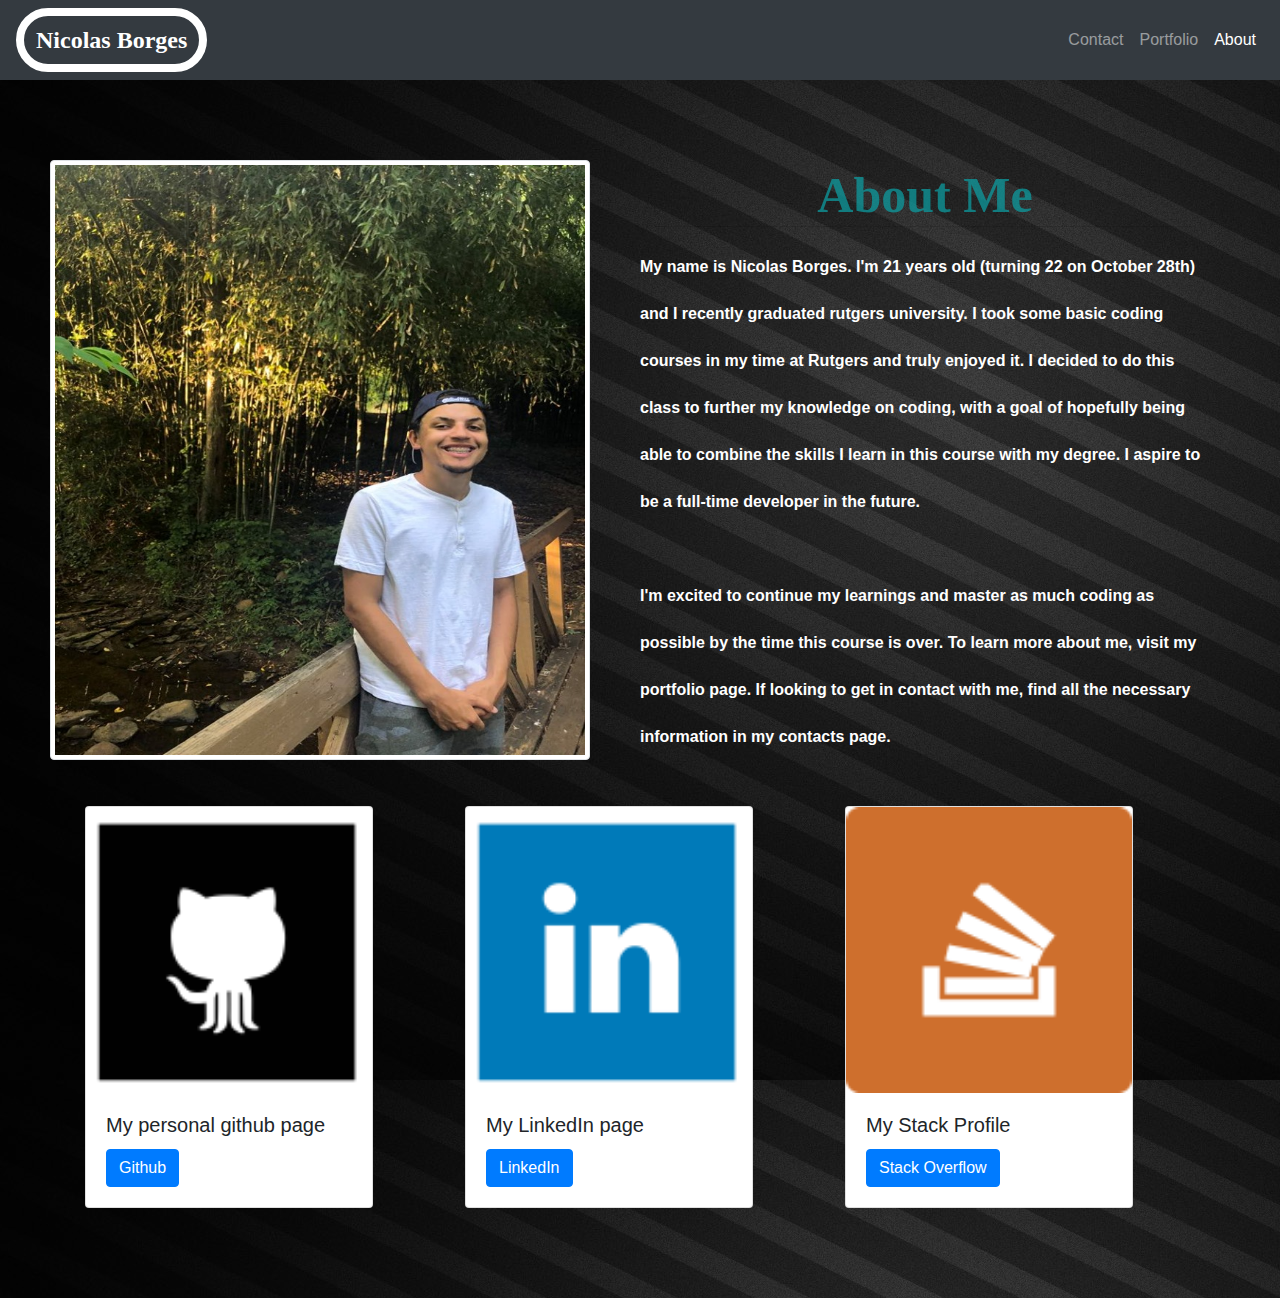
<file: index.html>
<!DOCTYPE html>
<html lang="en">
<head>
    <meta charset="UTF-8">
    <meta name="viewport" content="width=device-width, initial-scale=1.0">
    <title>Nick's Home Page</title>

    <link rel="stylesheet" href="https://maxcdn.bootstrapcdn.com/bootstrap/4.0.0/css/bootstrap.min.css">

    <link rel="stylesheet" href="./styling.css">
</head>

<body>
    <nav class="navbar navbar-expand-lg navbar-dark bg-dark">
        <a class="navbar-brand" id="nametag" href="index.html">Nicolas Borges</a>
        <button class="navbar-toggler" type="button" data-toggle="collapse" data-target="#navbarNav" aria-controls="navbarNav" aria-expanded="false" aria-label="Toggle navigation">
          <span class="navbar-toggler-icon"></span>
        </button>
        <div class="collapse navbar-collapse" id="navbarNav">
          <ul class="navbar-nav">
            <li class="nav-item">
              <a class="nav-link" href="./contact.html">Contact</a>
            </li>
            <li class="nav-item">
              <a class="nav-link" href="./portfolio.html">Portfolio</a>
            </li>
            <li class="nav-item active">
              <a class="nav-link" href="./index.html">About</a>
            </li>
        </ul>
        </div> 
      </nav>

      
        <div class="container">
          <section class="row">
            <div class="col-md-6">
              <img src="./assets/imgs/yuh.jpg" alt="me" id="me" class="img-thumbnail">
            </div>

            <div class="col-md-6">
              <h1 id="about">About Me</h1>
              <hr>
              <section class="row">
                <p id="yo">My name is Nicolas Borges. I'm 21 years old (turning 22 on October 28th) and I recently graduated rutgers university. I took some basic coding courses
                  in my time at Rutgers and truly enjoyed it. I decided to do this class to further my knowledge on coding, with a goal of hopefully being able 
                  to combine the skills I learn in this course with my degree. I aspire to be a full-time developer in the future.
                  <br>
                  <br>
                  I'm excited to continue my learnings and master as much coding as possible by the time this course is over. To learn more about me, visit my portfolio page.
                  If looking to get in contact with me, find all the necessary information in my contacts page. 
            


              </p>
              </section>
            </div>
          </section>

          <section class="row">
            <div class="col-md-4">
              <div class="card" style="width: 18rem;">
                <img src="./assets/imgs/github.png" class="card-img-top" alt="git">
                <div class="card-body">
                  <h5 class="card-title">My personal github page</h5>
                  
                  <a href="https://github.com/nickkdb/nickkdb.github.io" class="btn btn-primary">Github</a>
                </div>
              </div>
            </div>
            <div class="col-md-4">
              <div class="card" style="width: 18rem;">
                <img src="./assets/imgs/linkedin.png" class="card-img-top" alt="linked">
                <div class="card-body">
                  <h5 class="card-title">My LinkedIn page</h5>
                  
                  <a href="https://www.linkedin.com/" class="btn btn-primary">LinkedIn</a>
                </div>
              </div>
            </div>

            <div class="col-md-4">
              <div class="card" style="width: 18rem;">
                <img src="./assets/imgs/stackoverflow.png" class="card-img-top" alt="stack">
                <div class="card-body">
                  <h5 class="card-title">My Stack Profile</h5>
                  
                  <a href="https://stackoverflow.com/" class="btn btn-primary">Stack Overflow</a>
                </div>
              </div>
            </div>


          </section>

          <section class="row">
            
          </section>
        </div>
      
        
      

              
         


    


      <script src="https://code.jquery.com/jquery-3.5.1.slim.min.js" integrity="sha384-DfXdz2htPH0lsSSs5nCTpuj/zy4C+OGpamoFVy38MVBnE+IbbVYUew+OrCXaRkfj" crossorigin="anonymous"></script>
<script src="https://cdn.jsdelivr.net/npm/popper.js@1.16.1/dist/umd/popper.min.js" integrity="sha384-9/reFTGAW83EW2RDu2S0VKaIzap3H66lZH81PoYlFhbGU+6BZp6G7niu735Sk7lN" crossorigin="anonymous"></script>
<script src="https://stackpath.bootstrapcdn.com/bootstrap/4.5.2/js/bootstrap.min.js" integrity="sha384-B4gt1jrGC7Jh4AgTPSdUtOBvfO8shuf57BaghqFfPlYxofvL8/KUEfYiJOMMV+rV" crossorigin="anonymous"></script>
</body>
</html>
</file>
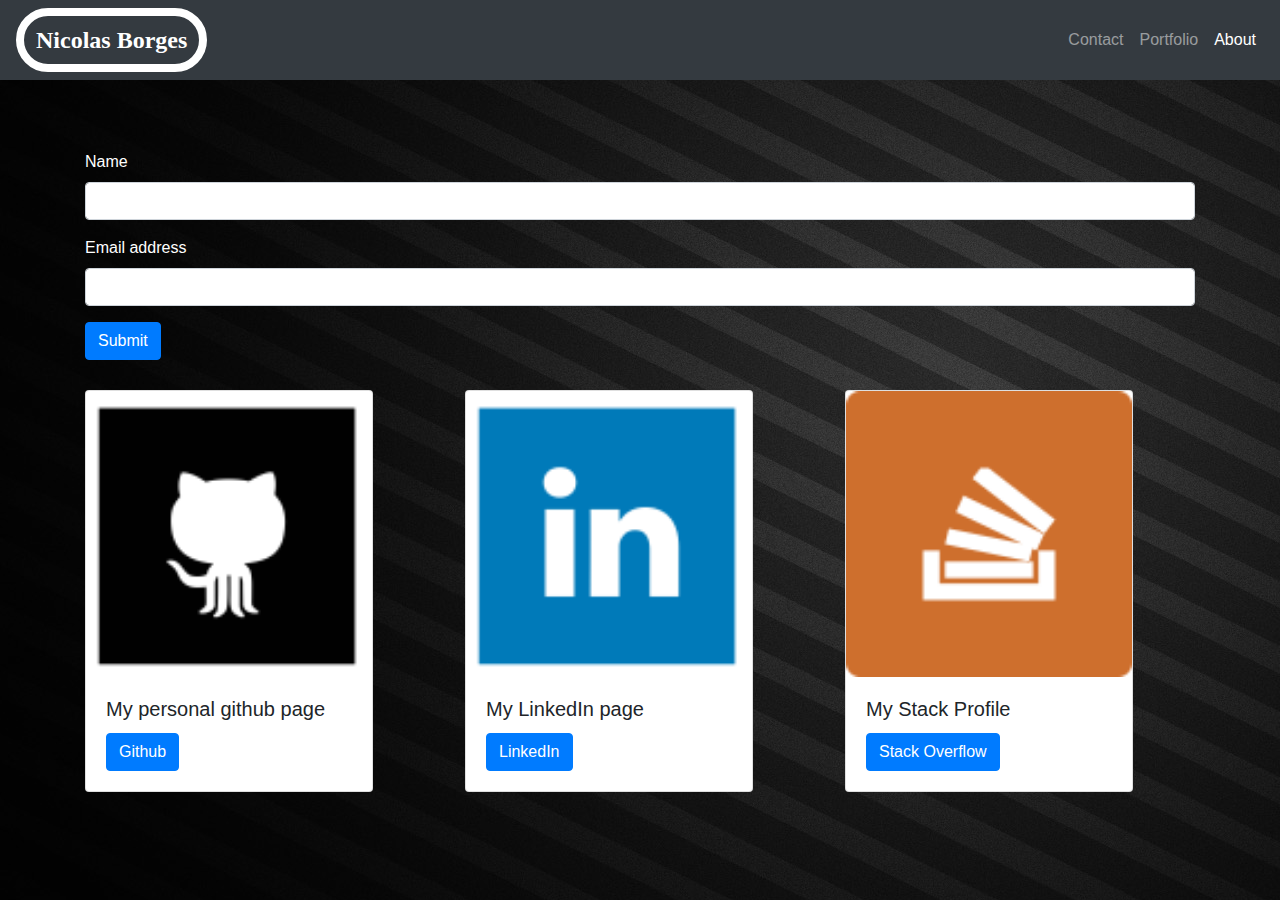
<file: contact.html>
<!DOCTYPE html>
<html lang="en">
<head>
    <meta charset="UTF-8">
    <meta name="viewport" content="width=device-width, initial-scale=1.0">
    <title>Nick's Home Page</title>

    <link rel="stylesheet" href="https://maxcdn.bootstrapcdn.com/bootstrap/4.0.0/css/bootstrap.min.css">

    <link rel="stylesheet" href="./styling.css">
</head>

<body>
    <nav class="navbar navbar-expand-lg navbar-dark bg-dark">
        <a class="navbar-brand" id="nametag" href="index.html">Nicolas Borges</a>
        <button class="navbar-toggler" type="button" data-toggle="collapse" data-target="#navbarNav" aria-controls="navbarNav" aria-expanded="false" aria-label="Toggle navigation">
          <span class="navbar-toggler-icon"></span>
        </button>
        <div class="collapse navbar-collapse" id="navbarNav">
          <ul class="navbar-nav">
            <li class="nav-item">
              <a class="nav-link" href="./contact.html">Contact</a>
            </li>
            <li class="nav-item">
              <a class="nav-link" href="./portfolio.html">Portfolio</a>
            </li>
            <li class="nav-item active">
              <a class="nav-link" href="./index.html">About</a>
            </li>
        </ul>
        </div> 
      </nav>

      
        <div class="container">
          <section class="row">
            <div class="col-md-12">
              <form>
                <div class="form-group">
                  <label class="txt" for="exampleInputName">Name</label>
                  <input type="Name" class="form-control" id="exampleInputName">
                </div>

                  <div class="form-group">
                    <label class="txt" for="exampleInputEmail1">Email address</label>
                      <input type="email" class="form-control" id="exampleInputEmail1" aria-describedby="emailHelp">
                  </div>
                <button type="submit" class="btn btn-primary">Submit</button>
              </form>
            </div>
          </section>

          <section class="row">
            <div class="col-md-4">
              <div class="card" style="width: 18rem;">
                <img src="./assets/imgs/github.png" class="card-img-top" alt="git">
                <div class="card-body">
                  <h5 class="card-title">My personal github page</h5>
                  
                  <a href="https://github.com/nickkdb/nickkdb.github.io" class="btn btn-primary">Github</a>
                </div>
              </div>
            </div>
            <div class="col-md-4">
              <div class="card" style="width: 18rem;">
                <img src="./assets/imgs/linkedin.png" class="card-img-top" alt="linked">
                <div class="card-body">
                  <h5 class="card-title">My LinkedIn page</h5>
                  
                  <a href="https://www.linkedin.com/" class="btn btn-primary">LinkedIn</a>
                </div>
              </div>
            </div>

            <div class="col-md-4">
              <div class="card" style="width: 18rem;">
                <img src="./assets/imgs/stackoverflow.png" class="card-img-top" alt="stack">
                <div class="card-body">
                  <h5 class="card-title">My Stack Profile</h5>
                  
                  <a href="https://stackoverflow.com/" class="btn btn-primary">Stack Overflow</a>
                </div>
              </div>
            </div>


          </section>

          <section class="row">
            
          </section>
        </div>
      
        
      

              
         


    


      <script src="https://code.jquery.com/jquery-3.5.1.slim.min.js" integrity="sha384-DfXdz2htPH0lsSSs5nCTpuj/zy4C+OGpamoFVy38MVBnE+IbbVYUew+OrCXaRkfj" crossorigin="anonymous"></script>
<script src="https://cdn.jsdelivr.net/npm/popper.js@1.16.1/dist/umd/popper.min.js" integrity="sha384-9/reFTGAW83EW2RDu2S0VKaIzap3H66lZH81PoYlFhbGU+6BZp6G7niu735Sk7lN" crossorigin="anonymous"></script>
<script src="https://stackpath.bootstrapcdn.com/bootstrap/4.5.2/js/bootstrap.min.js" integrity="sha384-B4gt1jrGC7Jh4AgTPSdUtOBvfO8shuf57BaghqFfPlYxofvL8/KUEfYiJOMMV+rV" crossorigin="anonymous"></script>
</body>
</html>
</file>
<file: styling.css>
html {
    
    position: relative;
  
 }

body {
    background-image: url("./assets/imgs/back2.jpg");
    padding-bottom: 7%;
}

#nametag {
    border: 8px solid;
    border-radius: 36px;
    padding: 6px 12px;
    color: white;
    font-size: x-large;
    font-weight: bold;
    font-family: "Times New Roman", Times, serif;
    
}

.navbar-nav {
    margin-left: auto;
    
}


.container {
    margin-top: 70px;
}

#about, #port {
    color:#0d9ea3b9;
    font-family: "Times New Roman", Times, serif;
    font-weight: bold;
    font-size: 50px;
    position: relative;
        top: 15px;
    text-align:center;

}

#port {
    margin-bottom: 50px;
}


#me {
    width: 100%;
    height: 600px;
    position: relative;
    top:10px;
    right: 35px;
}

.txt {
    color:white;
}

.card, #space {
    margin-top: 30px;
}

#yo {
    color: white;
    line-height: 47px;
    font-weight: bold;
    opacity: 100%;
}
</file>
